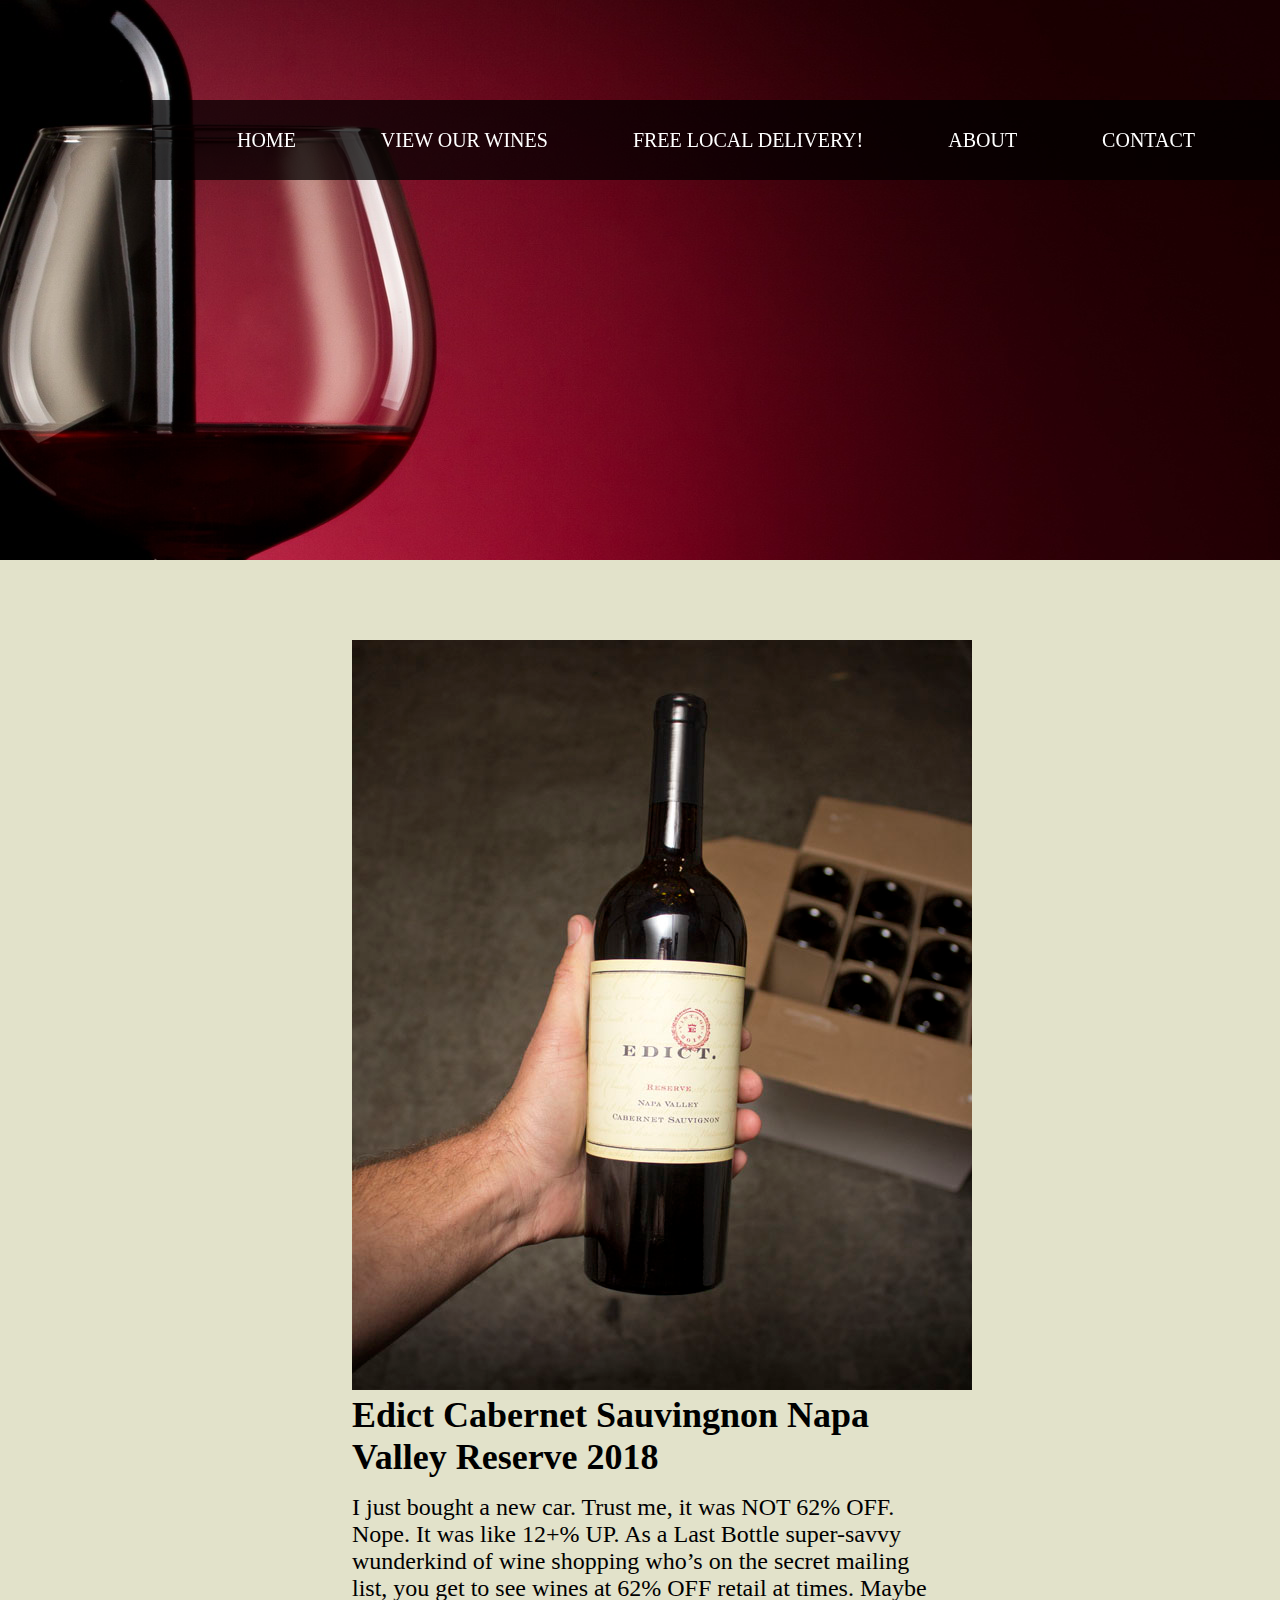
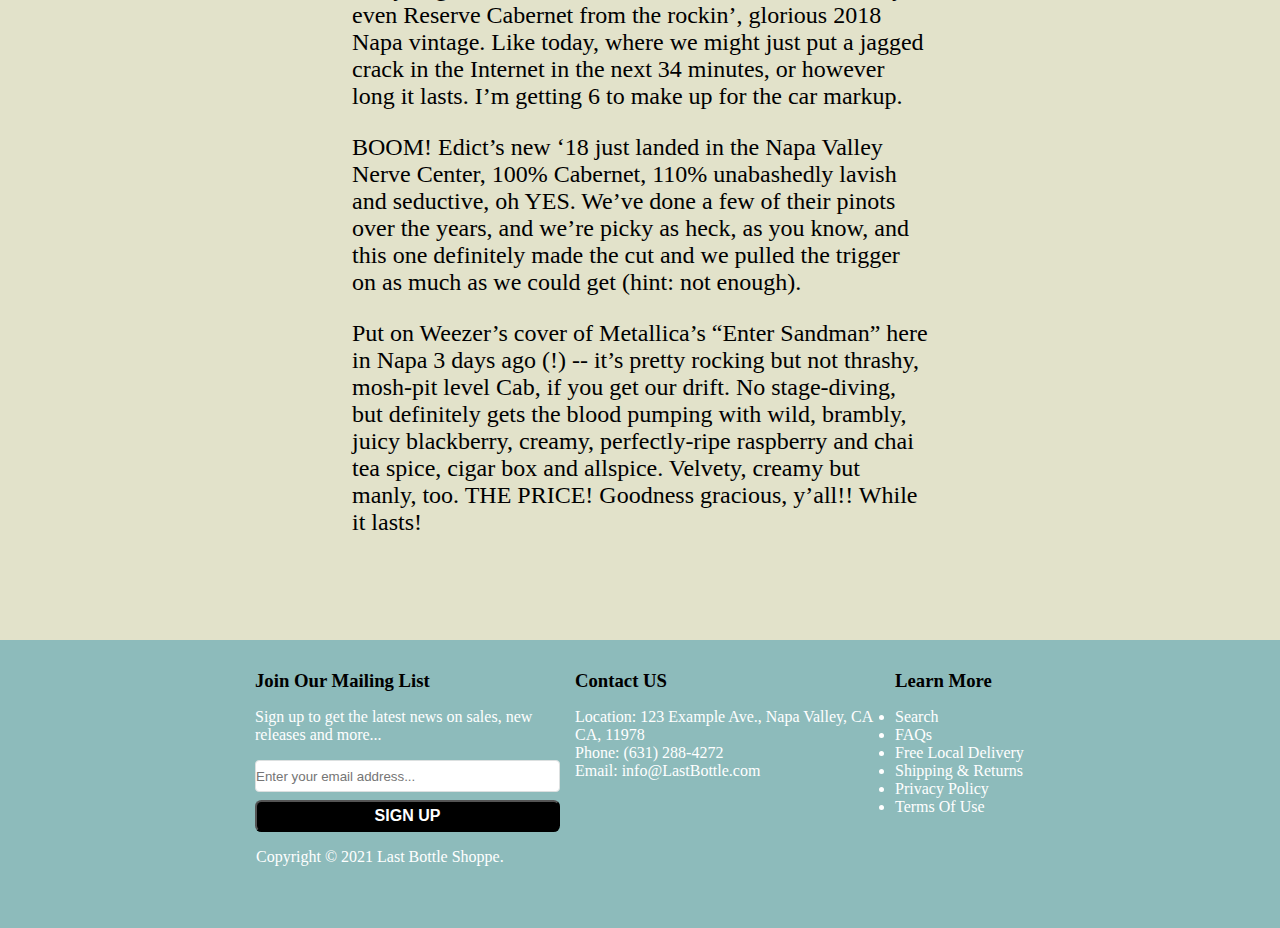
<file: index.html>
<!DOCTYPE html>
<html lang="en">
 <head>
 <meta charset="UTF-8" />
 <meta http-equiv="X-UA-Compatible" content="IE=edge" />
 <meta name="viewport" content="width=device-width, initial-scale=1.0" />
 <title>Title</title>
 <link rel="stylesheet" href="css/styles.css">
 </head>
 <body>
    <header>
        <nav class="nav nav-header">
            <ul class="nav__list">
                <li class="nav__item"><a href="#/home" class="nav__link">HOME</a></li>
                <li class="nav__item"><a href="#/gallery" class="nav__link">VIEW OUR WINES</a></li>
                <li class="nav__item"><a href="#/delivery" class="nav__link">FREE LOCAL DELIVERY!</a></li>
                <li class="nav__item"><a href="#/about" class="nav__link">ABOUT</a></li>
                <li class="nav__item"><a href="#/contact" class="nav__link">CONTACT</a></li>
            </ul>  
        </nav>
    </header>

    <div id="app">
        <section class="section__gallery">
            <div class="section__gallery-header">
                <h5>GALLERY:</h5>
                <p>Lorem ipsum dolor: </p>
            </div>
            <div class="section__gallery-images">
                <div class="section__gallery-images-column">
                    <img class="section__gallery-images-wine" src="images/Chardonnay.png" alt="">
                    <img src="images/Tempranillo.png" alt="">
                    <img class="section__gallery-images-wine"  src="images/Cabernet_Sauvingnon.png" alt="">
                    <img class="section__gallery-images-wine"  src="images/LaRUE.png" alt="">
                    <img class="section__gallery-images-wine"  src="images/LaEspera.png" alt="../../images/Coury-Clone.png">
                    <img class="section__gallery-images-wine"  src="images/Colonnara.png" alt="">
                </div>
            </div>
        </section>
    </div>


    <footer class="footer">
        <div class="footer__containter">
            <div class="footer__columns">
                <div class="footer__list-title">
                    <h3 class="footer__title">Join Our Mailing List</h3>
                    <p class="footer__para">Sign up to get the latest news on sales, new releases and more...<br> 
                    </p>
                    <input class="footer__input" type="text" placeholder="Enter your email address...">
                    <button class="footer__btn">SIGN UP</button>
                   
                </div>
                <div class="footer__list-title">
                    <h3 class="footer__title">Contact US</h3>
                    <p class="footer__para2">Location: 123 Example Ave., Napa Valley, CA<br>
                        CA, 11978<br>
                        Phone: (631) 288-4272<br>
                        Email: <span class="footer_link2">info@LastBottle.com</span><br>
                    </p>
                </div>
                <div class="footer__list-title">
                    <h3 class="footer__title">Learn More</h3>
                    <ul class="footer__list">
                        <li>Search</li>
                        <li>FAQs</li>
                        <li>Free Local Delivery</li>
                        <li>Shipping & Returns </li>
                        <li>Privacy Policy</li>
                        <li>Terms Of Use</li>
                    </ul>
                </div>
            </div>
        </div>
        <div class="footer__copyright">Copyright &copy; 2021 Last Bottle Shoppe.</div>
    </footer>


    <script src="lib/jquery-3.6.0.min.js"></script>
    <script src="app/model.js"></script>
    <script src="app/app.js"></script>
 </body>
</html>
</file>
<file: css/styles.css>
* {
  margin: 0;
  padding: 0;
  -webkit-box-sizing: border-box;
          box-sizing: border-box;
}

html,
body {
  height: 100%;
  background-color: #e2e2ca;
}

h1,
h2,
h3,
h4,
h5,
h6,
p {
  margin-bottom: 16px;
}

header {
  background-image: url(../images/wine_home-background.jfif);
  background-position: center;
  background-repeat: no-repeat;
  background-color: skyblue;
  width: 100%;
  height: 35rem;
  padding: 100px 0 0 200px;
}

.logo {
  background-color: #303030;
  width: 13rem;
  height: 35px;
  margin-left: -3rem;
}

.nav {
  max-width: 78rem;
  height: 5rem;
  background-color: rgba(0, 0, 0, 0.73);
  margin-left: -3rem;
}
.nav__list {
  list-style: none;
  text-decoration: none;
  display: -webkit-box;
  display: -ms-flexbox;
  display: flex;
  height: 100%;
  -webkit-box-pack: space-evenly;
      -ms-flex-pack: space-evenly;
          justify-content: space-evenly;
  -webkit-box-align: center;
      -ms-flex-align: center;
          align-items: center;
  margin: 0;
  padding: 0;
  position: sticky;
  top: 15px;
}
.nav__item {
  color: #303030;
}
.nav__item :hover {
  color: #bfff00;
}
.nav__link {
  color: #fff;
  font-family: "Open Sans";
  font-size: 1.25rem;
  font-weight: 400;
  text-decoration: none;
}

@media only screen and (min-device-width: 320px) and (max-device-width: 420px) {
  header {
    width: 23.5rem;
    height: 20rem;
  }

  .logo {
    display: none;
  }

  .nav {
    width: 13.5rem;
    height: 12rem;
    margin-left: -12.5rem;
    margin-top: -7.5rem;
  }
  .nav__list {
    display: block;
  }
  .nav__item {
    margin-top: 1rem;
  }
}
.section__home {
  width: 45%;
  margin: 0 auto;
  padding-top: 5rem;
  padding-bottom: 5rem;
}
.section__home-intro-title {
  font-size: 2.25rem;
}
.section__home-intro-img {
  width: 620px;
  height: 750px;
}
.section__home--para {
  font-size: 1.5rem;
  margin-bottom: 1.5rem;
}

@media only screen and (min-device-width: 320px) and (max-device-width: 480px) {
  .section__home-intro-title {
    height: 10rem;
  }
  .section__home--btn {
    max-width: 50%;
  }
}
.section__about {
  width: 40%;
  margin: 0 auto;
  padding-top: 5rem;
  padding-bottom: 5rem;
}
.section__about-intro-title {
  font-size: 2.25rem;
}
.section__about-intro-para {
  font-size: 1.5rem;
  margin-bottom: 1.5rem;
}

.section__gallery {
  width: 90%;
  margin: 0 auto;
  padding-top: 5rem;
  padding-bottom: 5rem;
}
.section__gallery-header {
  margin-left: 33rem;
}
.section__gallery-header-title {
  font-size: 2.25rem;
}
.section__gallery-header-para {
  font-size: 1.5rem;
  margin-left: 0.5rem;
  margin-bottom: 1.5rem;
}
.section__gallery-images-wine {
  width: 12rem;
  height: 45rem;
  margin-left: 10rem;
}

.section__delivery {
  width: 45%;
  margin: 0 auto;
  padding-top: 5rem;
  padding-bottom: 5rem;
}
.section__delivery-intro-title {
  font-size: 2.25rem;
}
.section__delivery-intro-para {
  font-size: 1.5rem;
  margin-bottom: 1.5rem;
}

.section__contact {
  width: 60%;
  margin: 0 auto;
}
.section__contact-info-grid {
  display: -ms-grid;
  display: grid;
  -ms-grid-columns: 1fr 1fr;
  grid-template-columns: 1fr 1fr;
  padding-top: 5rem;
  padding-bottom: 5rem;
}
.section__contact-info-grid-item-title {
  font-size: 2.25rem;
}
.section__contact-info-grid-item-para {
  font-size: 1.5rem;
  padding-bottom: 1.5rem;
}

.footer {
  width: 100%;
  height: 18rem;
  background-color: #8dbbbb;
}
.footer__containter {
  margin-left: 5rem;
}
.footer__columns {
  width: 80%;
  margin-left: 10rem;
  display: -ms-grid;
  display: grid;
  -ms-grid-columns: 1fr 1fr 1fr;
  grid-template-columns: 1fr 1fr 1fr;
}
.footer__list-title {
  margin-left: 15px;
  margin-top: 30px;
}
.footer__title {
  color: var(--clr-light);
}
.footer__list {
  color: #fff;
}
.footer__para {
  color: #fff;
  -ms-flex-wrap: nowrap;
      flex-wrap: nowrap;
  font-size: var(--fs-h3);
}
.footer__input {
  width: 100%;
  height: 2rem;
  -webkit-box-sizing: border-box;
          box-sizing: border-box;
  border: 1px solid #dce0e0;
  border-radius: 4px;
}
.footer__btn {
  width: 100%;
  height: 2rem;
  margin-top: 0.5rem;
  background-color: #000;
  font-weight: 700;
  font-size: 1rem;
  color: #fff;
  display: inline-block;
  border-radius: 0.4rem;
}
.footer__para2 {
  color: white;
}
.footer_link {
  color: white;
  font-size: var(--fs-h3);
}
.footer_link2 {
  color: #fff;
}
.footer__copyright {
  margin-left: 16rem;
  margin-top: 1rem;
  color: #fff;
}

@media only screen and (min-device-width: 320px) and (max-device-width: 420px) {
  .footer {
    height: 50rem;
  }
  .footer__columns {
    display: block;
    margin-left: 1rem;
  }
  .footer__copyright {
    margin-left: 2rem;
  }
}
</file>
